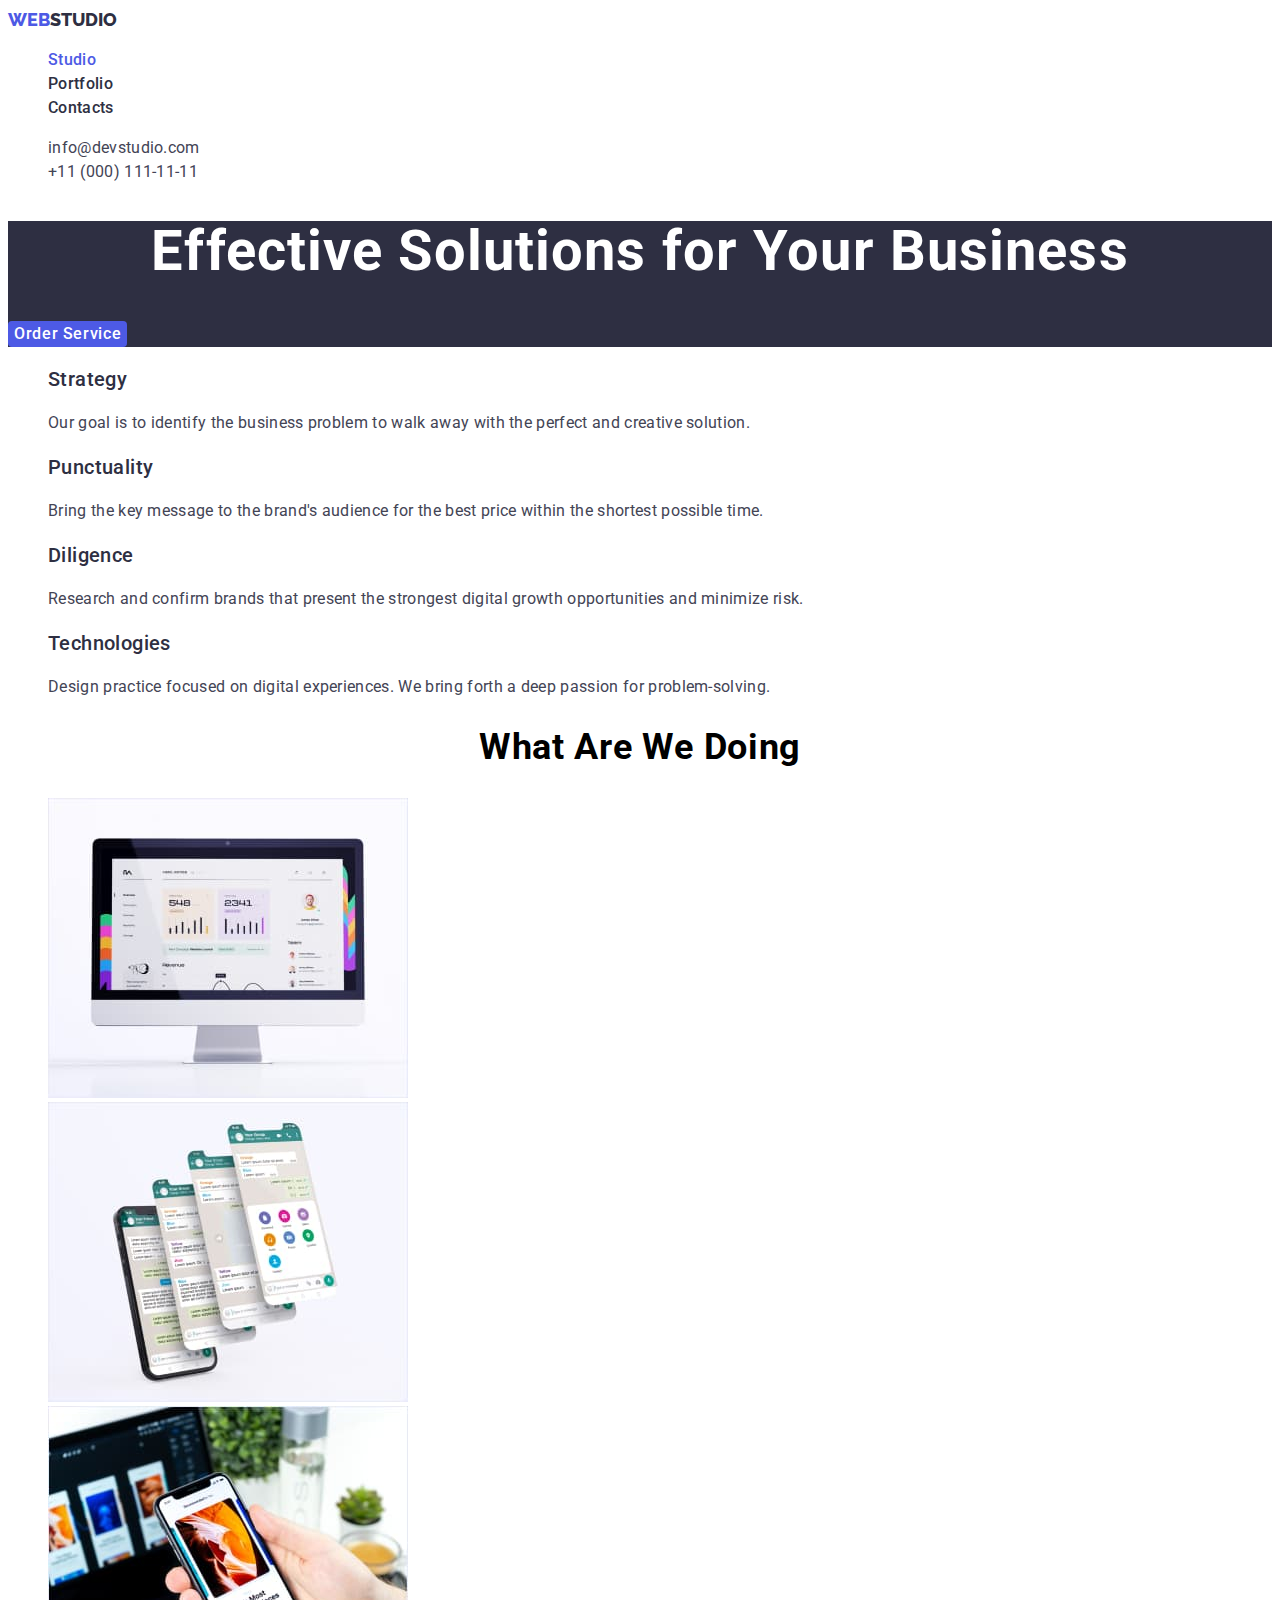
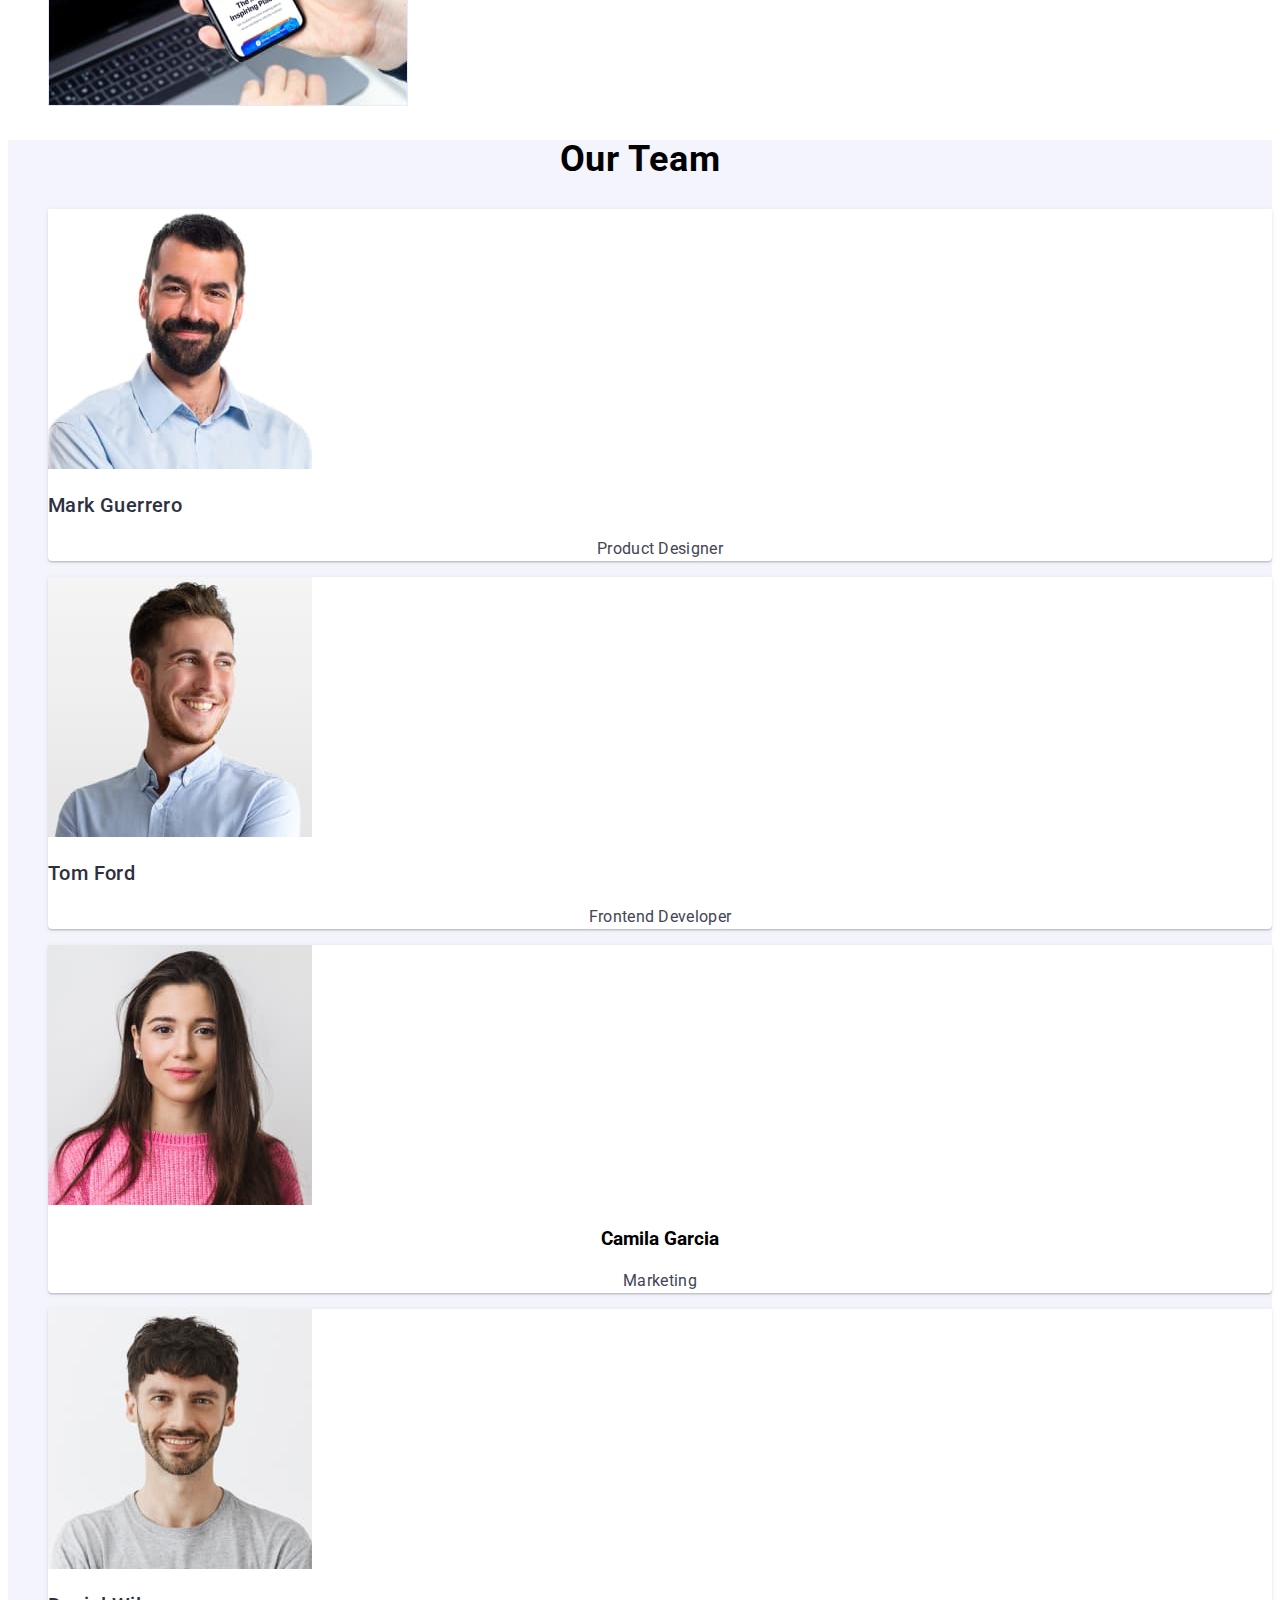
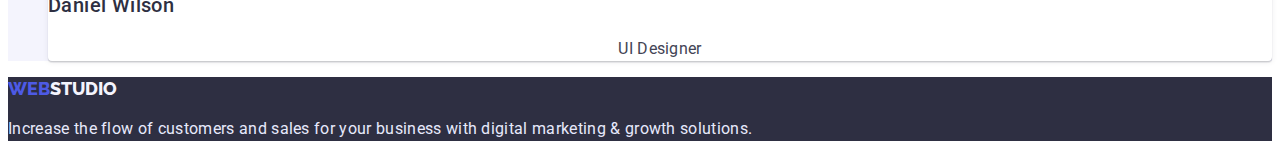
<file: index.html>
<!DOCTYPE html>
<html lang="en">
  <head>
    <meta charset="UTF-8" />
    <meta http-equiv="X-UA-Compatible" content="IE=edge" />
    <meta name="viewport" content="width=device-width, initial-scale=1.0" />
    <title>WebStudio</title>
    <link rel="preconnect" href="https://fonts.googleapis.com" />
    <link rel="preconnect" href="https://fonts.gstatic.com" crossorigin />
    <link
      href="https://fonts.googleapis.com/css2?family=Raleway:wght@400;500;700&family=Roboto:wght@400;500;700&display=swap"
      rel="stylesheet"
    />
    <link rel="stylesheet" href="./css/style.css" />
  </head>
  <body>
    <header>
      <nav>
        <a href="./index.html" class="logo"
          ><span class="logo-clr">Web</span>Studio</a
        >
        <ul class="nav-list">
          <li><a href="" class="current">Studio</a></li>
          <li><a href="./portfolio.html">Portfolio</a></li>
          <li><a href="">Contacts</a></li>
        </ul>
      </nav>
      <address>
        <ul class="nav-link">
          <li><a href="mailto:info@devstudio.com">info@devstudio.com</a></li>
          <li><a href="tel:+110001111111">+11 (000) 111-11-11</a></li>
        </ul>
      </address>
    </header>
    <main>
      <section class="hero">
        <h1 class="hero-logo">Effective Solutions for Your Business</h1>
        <button type="button" class="hero-btn">Order Service</button>
      </section>
      <section>
        <h2 hidden>features</h2>
        <ul class="features-list">
          <li>
            <h3 class="section-subtitle">Strategy</h3>
            <p class="text">
              Our goal is to identify the business problem to walk away with the
              perfect and creative solution.
            </p>
          </li>
          <li>
            <h3 class="section-subtitle">Punctuality</h3>
            <p class="text">
              Bring the key message to the brand's audience for the best price
              within the shortest possible time.
            </p>
          </li>
          <li>
            <h3 class="section-subtitle">Diligence</h3>
            <p class="text">
              Research and confirm brands that present the strongest digital
              growth opportunities and minimize risk.
            </p>
          </li>
          <li>
            <h3 class="section-subtitle">Technologies</h3>
            <p class="text">
              Design practice focused on digital experiences. We bring forth a
              deep passion for problem-solving.
            </p>
          </li>
        </ul>
      </section>
      <section>
        <h2 class="section-title">What are we doing</h2>
        <ul>
          <li><img src="./images/monitor.jpg" alt="monitor" width="360" /></li>
          <li>
            <img src="./images/phonemenu.jpg" alt="phonemenu" width="360" />
          </li>
          <li>
            <img src="./images/phoneinhand.jpg" alt="phoneinhand" width="360" />
          </li>
        </ul>
      </section>
      <section class="our-team">
        <h2 class="section-title">Our Team</h2>
        <ul class="team-list">
          <li class="team-person">
            <img
              src="./images/MarkGuerrero.jpg"
              alt="MarkGuerrero"
              width="264"
            />
            <h3 class="section-subtitle">Mark Guerrero</h3>
            <p class="text">Product Designer</p>
          </li>
          <li class="team-person">
            <img src="./images/tomford.jpg" alt="tomford" width="264" />
            <h3 class="section-subtitle">Tom Ford</h3>
            <p class="text">Frontend Developer</p>
          </li>
          <li class="team-person">
            <img
              src="./images/camilagarcia.jpg"
              alt="camilagarcia"
              width="264"
            />
            <h3 class="subtitle">Camila Garcia</h3>
            <p class="text">Marketing</p>
          </li>
          <li class="team-person">
            <img
              src="./images/danielwilson.jpg"
              alt="danielwilson"
              width="264"
            />
            <h3 class="section-subtitle">Daniel Wilson</h3>
            <p class="text">UI Designer</p>
          </li>
        </ul>
      </section>
    </main>
    <footer>
      <a href="./index.html" class="logo"
        ><span class="logo-clr">Web</span
        ><span class="logo-clr-foot">Studio</span></a
      >
      <p class="foot-text">
        Increase the flow of customers and sales for your business with digital
        marketing & growth solutions.
      </p>
    </footer>
  </body>
</html>
</file>
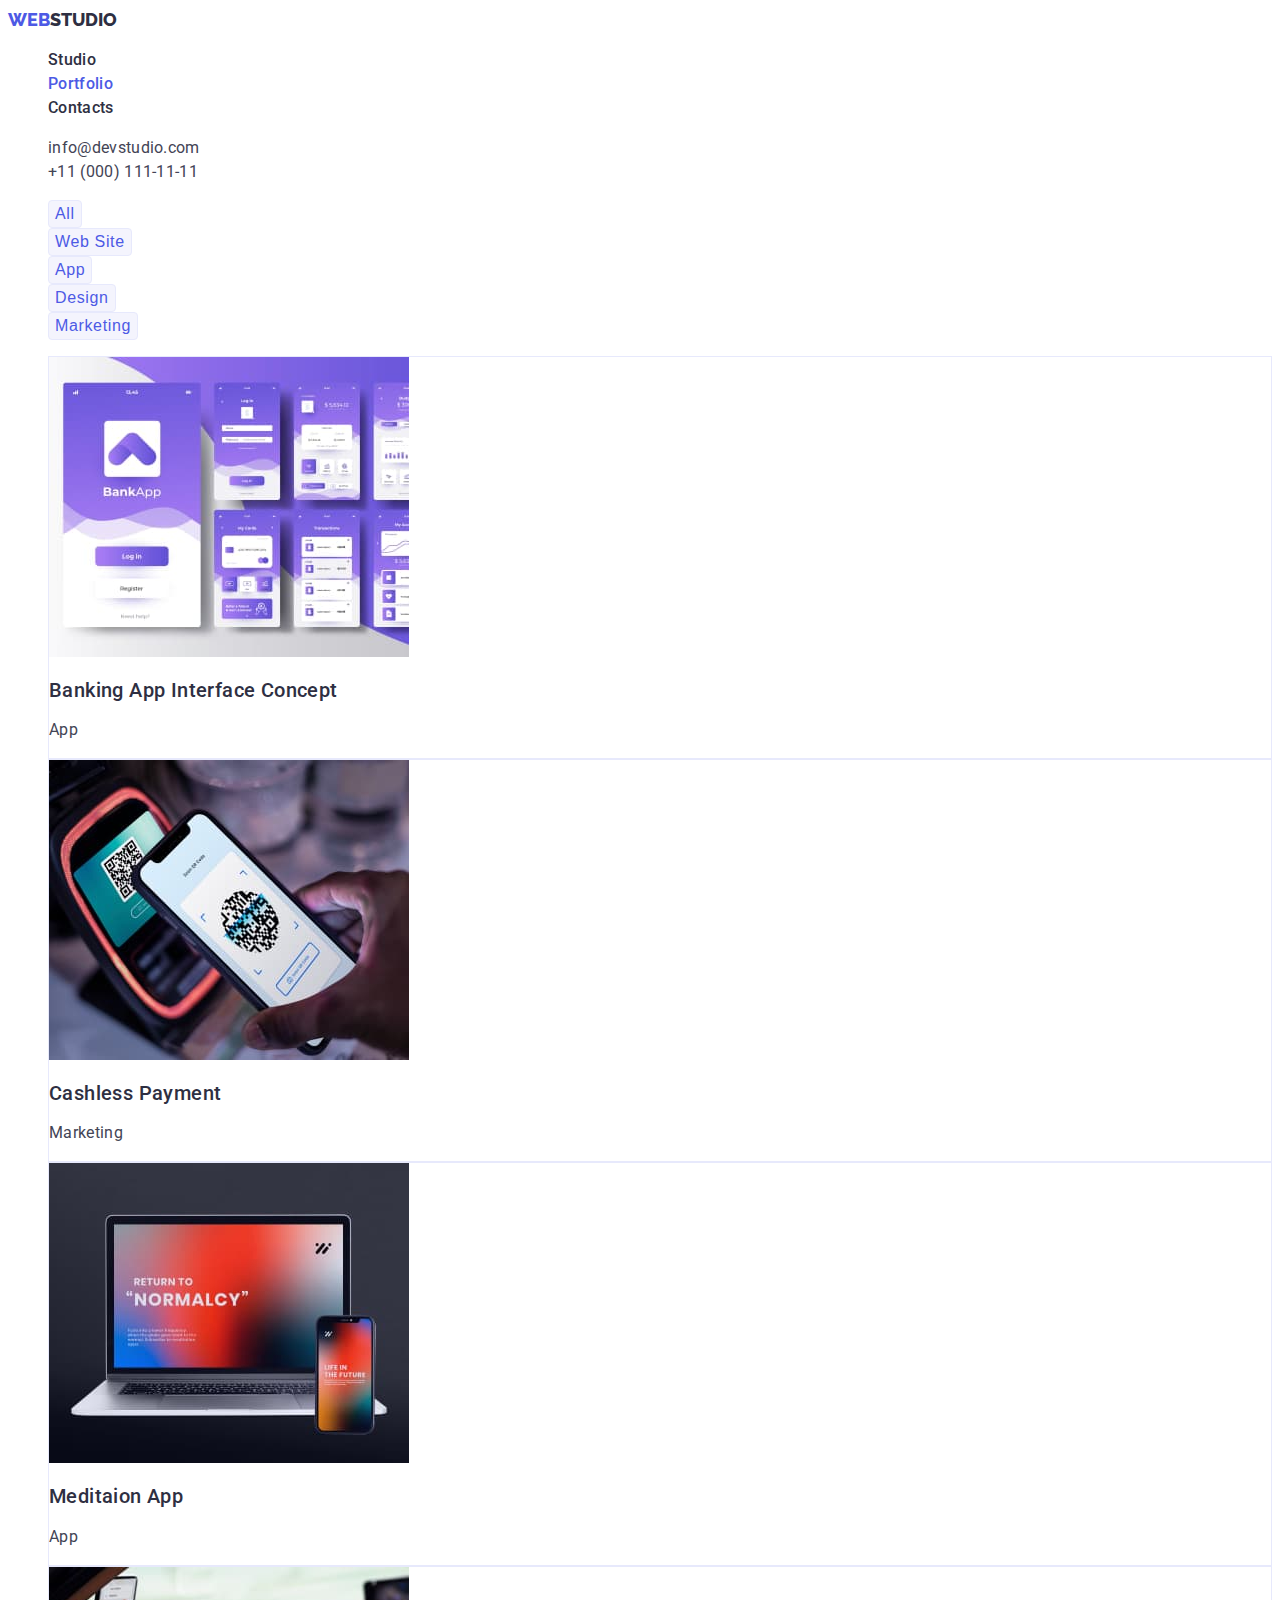
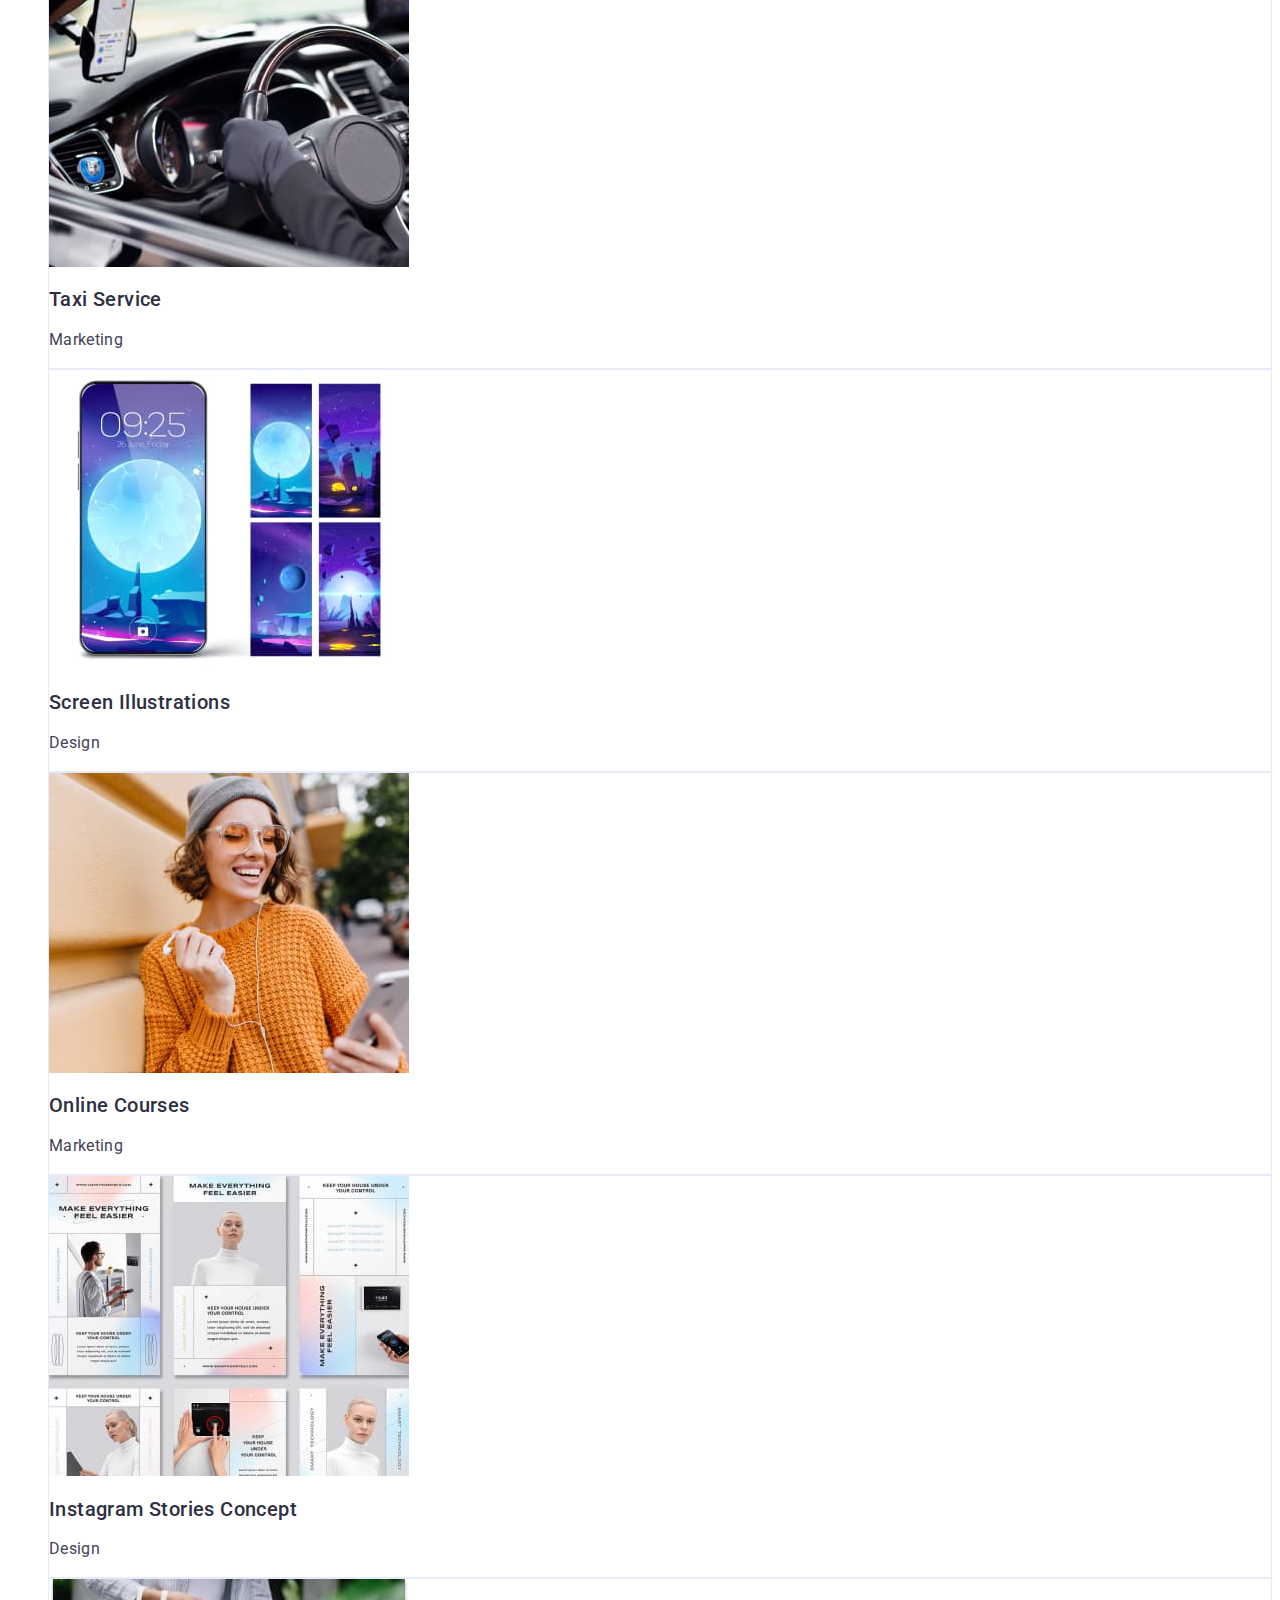
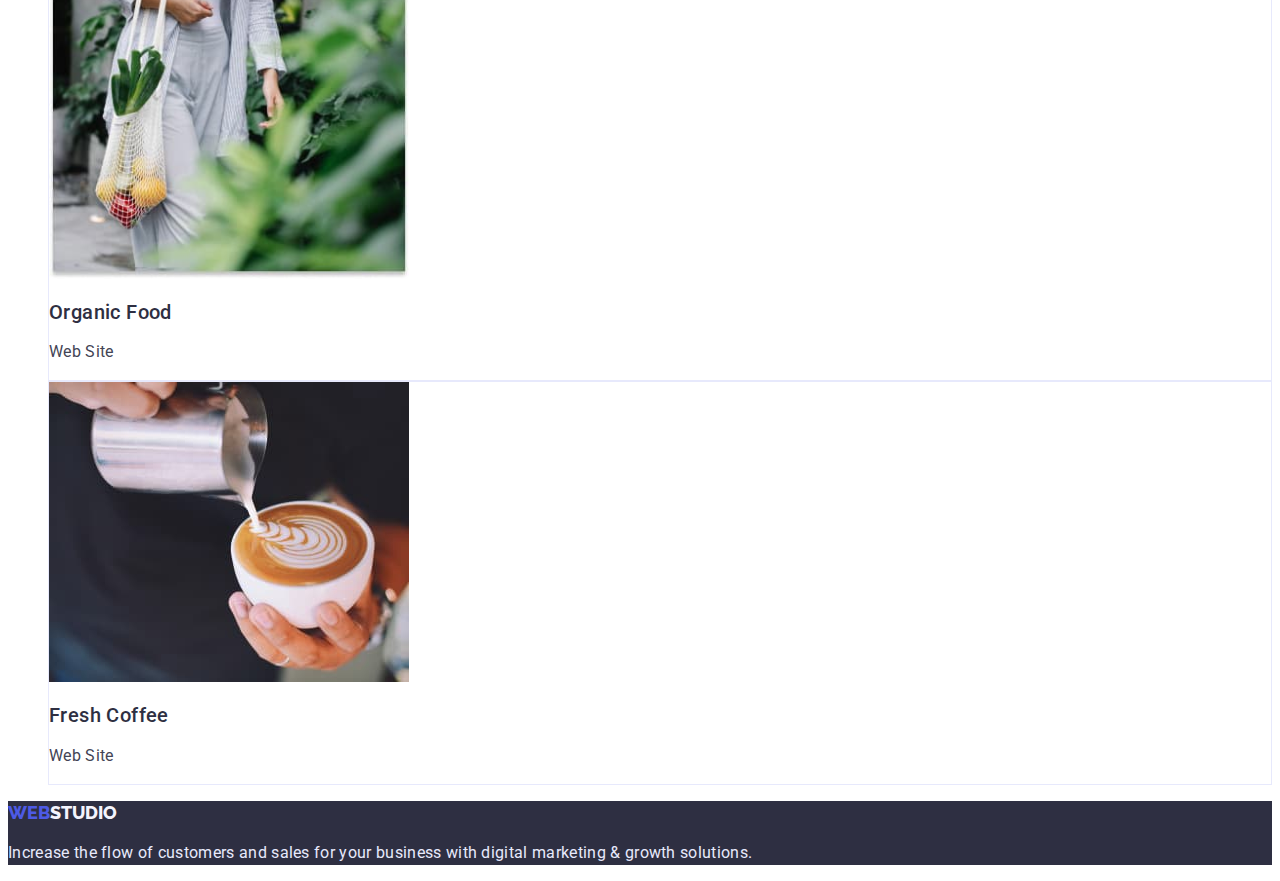
<file: portfolio.html>
<!DOCTYPE html>
<html lang="en">
  <head>
    <meta charset="UTF-8" />
    <meta http-equiv="X-UA-Compatible" content="IE=edge" />
    <meta name="viewport" content="width=device-width, initial-scale=1.0" />
    <title>Portfolio</title>
    <link rel="preconnect" href="https://fonts.googleapis.com" />
    <link rel="preconnect" href="https://fonts.gstatic.com" crossorigin />
    <link
      href="https://fonts.googleapis.com/css2?family=Raleway:wght@400;500;700&family=Roboto:wght@400;500;700&display=swap"
      rel="stylesheet"
    />
    <link rel="stylesheet" href="./css/style.css" />
  </head>
  <body>
    <header>
      <nav class="nav">
        <a href="./index.html" class="logo"
          ><span class="logo-clr">Web</span>Studio</a
        >
        <ul class="nav-list">
          <li><a href="./index.html">Studio</a></li>
          <li><a href="./portfolio.html" class="current">Portfolio</a></li>
          <li><a href="">Contacts</a></li>
        </ul>
      </nav>
      <address>
        <ul class="nav-link">
          <li><a href="mailto:info@devstudio.com">info@devstudio.com</a></li>
          <li><a href="tel:+110001111111">+11 (000) 111-11-11</a></li>
        </ul>
      </address>
    </header>
    <main>
      <section>
        <h1 hidden>Our portfolio</h1>
        <!-- Fiter buttons -->
        <ul>
          <li><button type="button" class="filter-btn">All</button></li>
          <li><button type="button" class="filter-btn">Web Site</button></li>
          <li><button type="button" class="filter-btn">App</button></li>
          <li><button type="button" class="filter-btn">Design</button></li>
          <li><button type="button" class="filter-btn">Marketing</button></li>
        </ul>
        <!-- Project examples  -->
        <ul>
          <li class="project-link">
            <a href="#">
              <img
                src="./images/portfolio-1.jpg"
                alt="mobapplication"
                width="360"
                height="300"
              />
              <h2 class="section-subtitle">Banking App Interface Concept</h2>
              <p class="text">App</p>
            </a>
          </li>
          <li class="project-link">
            <a href="#">
              <img
                src="./images/portfolio-2.jpg"
                alt="paypass"
                width="360"
                height="300"
              />
              <h2 class="section-subtitle">Cashless Payment</h2>
              <p class="text">Marketing</p>
            </a>
          </li>
          <li class="project-link">
            <a href="#">
              <img
                src="./images/portfolio-3.jpg"
                alt="laptop"
                width="360"
                height="300"
              />
              <h2 class="section-subtitle">Meditaion App</h2>
              <p class="text">App</p>
            </a>
          </li>
          <li class="project-link">
            <a href="#">
              <img
                src="./images/portfolio-4.jpg"
                alt="taxiservice"
                width="360"
                height="300"
              />
              <h2 class="section-subtitle">Taxi Service</h2>
              <p class="text">Marketing</p>
            </a>
          </li>
          <li class="project-link">
            <a href="#">
              <img
                src="./images/portfolio-5.jpg"
                alt="screenillustrations"
                width="360"
                height="300"
              />
              <h2 class="section-subtitle">Screen Illustrations</h2>
              <p class="text">Design</p>
            </a>
          </li>
          <li class="project-link">
            <a href="#">
              <img
                src="./images/portfolio-6.jpg"
                alt="onlinecourse"
                width="360"
                height="300"
              />
              <h2 class="section-subtitle">Online Courses</h2>
              <p class="text">Marketing</p>
            </a>
          </li>
          <li class="project-link">
            <a href="#">
              <img
                src="./images/portfolio-7.jpg"
                alt="instastories"
                width="360"
                height="300"
              />
              <h2 class="section-subtitle">Instagram Stories Concept</h2>
              <p class="text">Design</p>
            </a>
          </li>
          <li class="project-link">
            <a href="#">
              <img
                src="./images/portfolio-8.jpg"
                alt="organicfood"
                width="360"
                height="300"
              />
              <h2 class="section-subtitle">Organic Food</h2>
              <p class="text">Web Site</p>
            </a>
          </li>
          <li class="project-link">
            <a href="#">
              <img
                src="./images/portfolio-9.jpg"
                alt="freshcoffee"
                width="360"
                height="300"
              />
              <h2 class="section-subtitle">Fresh Coffee</h2>
              <p class="text">Web Site</p>
            </a>
          </li>
        </ul>
      </section>
    </main>
    <footer>
      <a href="./index.html" class="logo"
        ><span class="logo-clr">Web</span
        ><span class="logo-clr-foot">Studio</span></a
      >
      <p class="foot-text">
        Increase the flow of customers and sales for your business with digital
        marketing & growth solutions.
      </p>
    </footer>
  </body>
</html>
</file>
<file: css/style.css>
:root {
  --clr-brand: #4d5ae5;
  --clr-theme: #2e2f42;
  --clr-white: #ffffff;
  --clr-smoke: #f4f4fd;
  --clr-text: #434455;
  --clr-border: #e7e9fc;
}

/* Base */

body {
  font-family: "Roboto", sans-serif;
  background-color: var(--clr-white);
  font-size: 16px;
}

a {
  text-decoration: none;
}

ul {
  list-style: none;
}

/* Header */

.logo {
  color: var(--clr-theme);
  font-family: "Raleway", sans-serif;
  font-weight: 800;
  font-size: 18px;
  line-height: 1.33;
  text-transform: uppercase;
}

.logo-clr {
  color: var(--clr-brand);
}

.nav-list a {
  color: var(--clr-theme);
  font-weight: 500;
  line-height: 1.5;
  letter-spacing: 0.02em;
}

.nav-list a:hover,
.nav-list a:focus {
  color: var(--clr-brand);
}

.nav-list a.current {
  color: var(--clr-brand);
}

.nav-link a {
  color: var(--clr-text);
  font-size: 16px;
  line-height: 1.5;
  letter-spacing: 0.02em;
  font-style: normal;
}

.nav-link a:hover,
.nav-link a:focus {
  color: var(--clr-brand);
}

/* Hero */
.hero {
  background-color: var(--clr-theme);
}

.hero-logo {
  color: var(--clr-white);
  font-size: 56px;
  line-height: 1.1;
  text-align: center;
  letter-spacing: 0.02em;
}

.hero-btn {
  background-color: var(--clr-brand);
  color: var(--clr-white);
  border: none;
  border-radius: 4px;
  font-family: inherit;
  font-weight: 500;
  line-height: 1.5;
  align-items: center;
  letter-spacing: 0.04em;
  font-size: 16px;
  cursor: pointer;
}

.hero-btn:hover,
.hero-btn:focus {
  background-color: #404bbf;
}

/* Features */

.section-subtitle {
  color: var(--clr-theme);
  font-weight: 500;
  font-size: 20px;
  line-height: 1.2;
  letter-spacing: 0.02em;
}

.text {
  color: var(--clr-text);
  line-height: 1.5;
  letter-spacing: 0.02em;
}

/* What are we doing */

.section-title {
  font-size: 36px;
  line-height: 1.1;
  text-align: center;
  text-transform: capitalize;
  letter-spacing: 0.02em;
}

/* Our team */

.our-team {
  background-color: var(--clr-smoke);
}

.team-person {
  background-color: var(--clr-white);
  box-shadow: 0px 1px 6px rgba(46, 47, 66, 0.08),
    0px 1px 1px rgba(46, 47, 66, 0.16), 0px 2px 1px rgba(46, 47, 66, 0.08);
  border-radius: 0px 0px 4px 4px;
}

.team-list .subtitle {
  text-align: center;
}

.team-list .text {
  text-align: center;
}

/* Footer */

footer {
  background-color: var(--clr-theme);
}

.logo-foot {
  color: var(--clr-smoke);
}

.foot-text {
  color: var(--clr-border);
  line-height: 1.5;
  letter-spacing: 0.02em;
}

.logo-clr-foot {
  color: var(--clr-smoke);
}

/* PORTFOLIO */

/* filter btn */

.filter-btn {
  font-weight: 500;
  font-size: 16px;
  line-height: 1.5;
  background-color: var(--clr-smoke);
  border: 1px solid var(--clr-border);
  border-radius: 4px;
  color: var(--clr-brand);
  letter-spacing: 0.04em;
  cursor: pointer;
}

.filter-btn:hover {
  background-color: #404bbf;
  color: #ffffff;
}

/* Project examples */

.project-link {
  border: 1px solid var(--clr-border);
}
</file>
